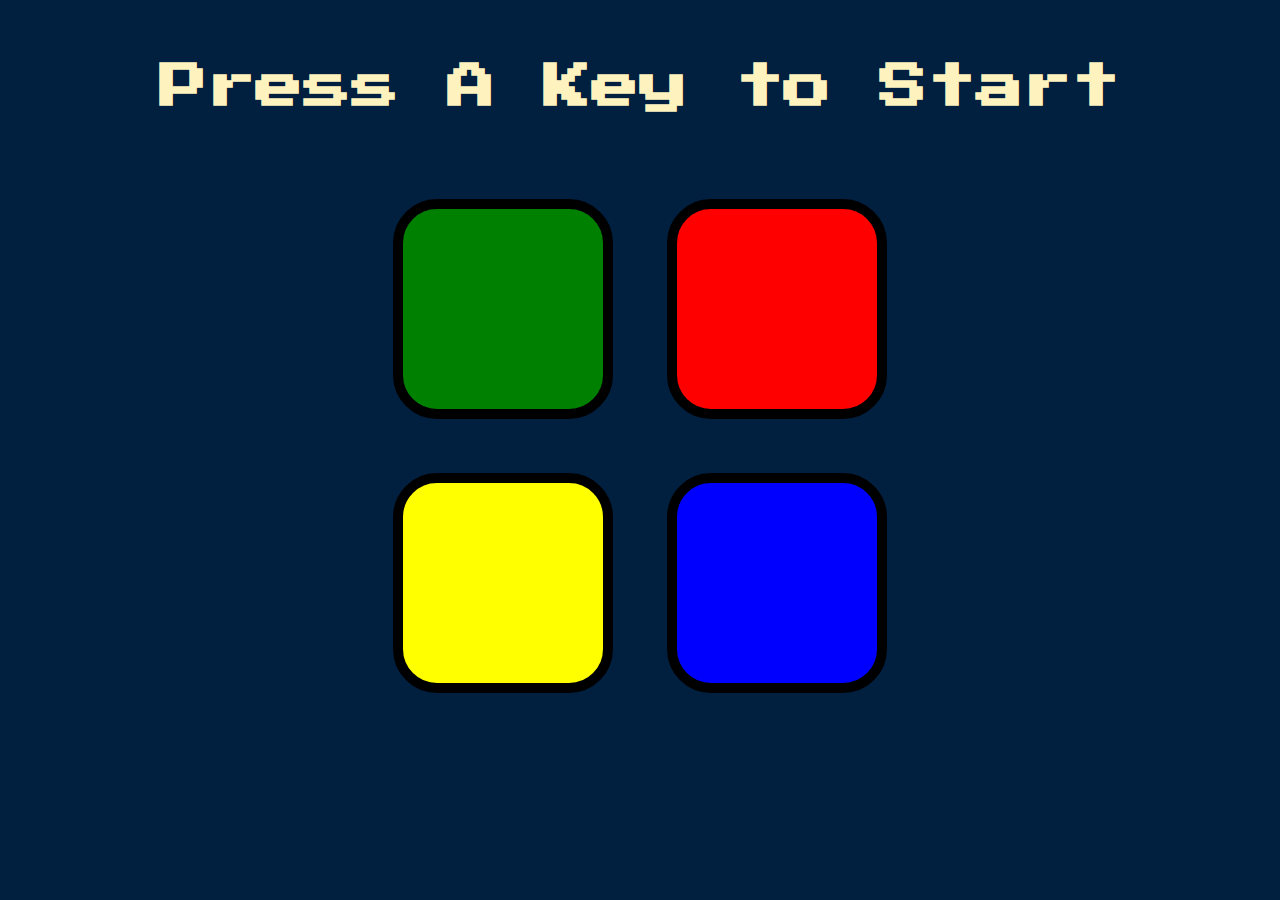
<file: index.html>
<!DOCTYPE html>
<html lang="en" dir="ltr">

<head>
  <meta charset="utf-8">
  <title>Simon</title>
  <link rel="stylesheet" href="styles.css">
  <link href="https://fonts.googleapis.com/css?family=Press+Start+2P" rel="stylesheet">
</head>

<body>
  <h1 id="level-title">Press A Key to Start</h1>
  <div class="container">
    <div class="row">

      <div type="button" id="green" class="btn green">

      </div>

      <div type="button" id="red" class="btn red">

      </div>
    </div>

    <div class="row">

      <div type="button" id="yellow" class="btn yellow">

      </div>
      <div type="button" id="blue" class="btn blue">

      </div>

    </div>

  </div>

  <script src="https://ajax.googleapis.com/ajax/libs/jquery/3.3.1/jquery.min.js"></script>
  <!-- <script src="game.js" charset="utf-8"></script> -->
  <script src="mihir.js" charset="utf-8"></script>

</body>

</html>
</file>
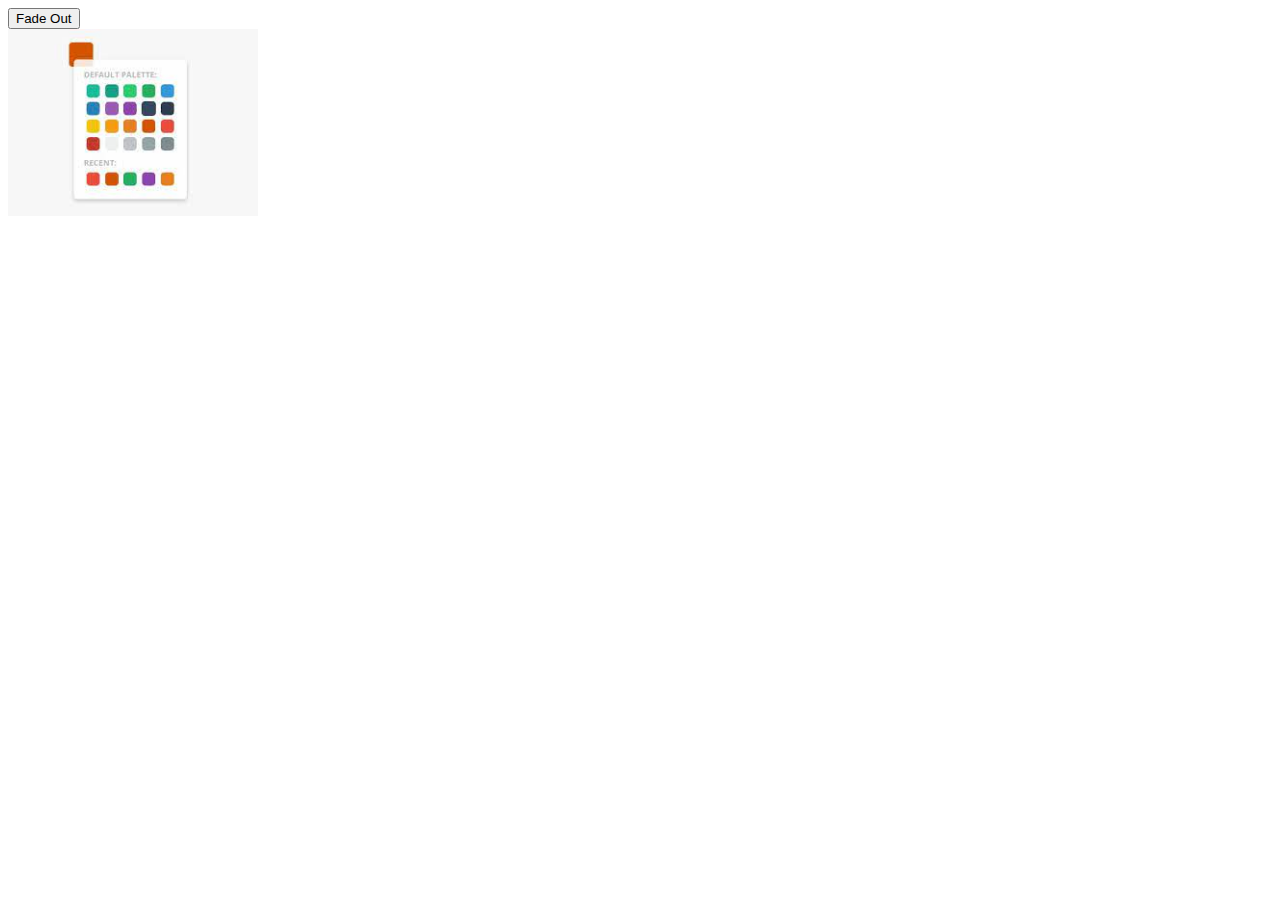
<file: check.html>
<html>
	<head>
 		<title>Basic Animation - Fade in & Out</title>
		<script type="text/javascript">
		
		var opacity =0;
		var intervalID=0;
		function fadeOut()
		{
			intervalID=setInterval(hide,6);
            intervalID=setInterval(show,6);
		}
		function show()
		{
			var img = document.getElementById("img1");
			opacity = Number(window.getComputedStyle(img).getPropertyValue("opacity"));
			if(opacity<1)
			{
				opacity=opacity+0.1;
				img.style.opacity=opacity;
				console.log(opacity);
			}
			else
			{
				clearInterval(intervalID);
			}
		}
		function hide()
		{
			var img = document.getElementById("img1");
			opacity = Number(window.getComputedStyle(img).getPropertyValue("opacity"));
			if(opacity>0)
			{
				opacity=opacity-0.1;
				img.style.opacity=opacity;
				console.log(opacity);
			}
			else
			{
				clearInterval(intervalID);
			}
		}

		</script>
	</head>
	<body>
		
		<button onclick="fadeOut()" id="btnAdd">Fade Out</button>
		<br>
		<img  id="img1" src="[data-uri]" width="250px"/>
		<br>
	</body>

</html>
</file>
<file: styles.css>
body {
  text-align: center;
  background-color: #011F3F;
}

#level-title {
  font-family: 'Press Start 2P', cursive;
  font-size: 3rem;
  margin:  5%;
  color: #FEF2BF;
}

.container {
  display: block;
  width: 50%;
  margin: auto;

}

.btn {
  margin: 25px;
  display: inline-block;
  height: 200px;
  width: 200px;
  border: 10px solid black;
  border-radius: 20%;
}

.game-over {
  background-color: red;
  opacity: 0.8;
}

.red {
  background-color: red;
  opacity: 1;
}

.green {
  background-color: green;
  opacity: 1;
}

.blue {
  background-color: blue;
  opacity: 1;
}

.yellow {
  background-color: yellow;
  opacity: 1;
}

.pressed {
  box-shadow: 0 0 20px white;
  background-color: grey;
}
</file>
